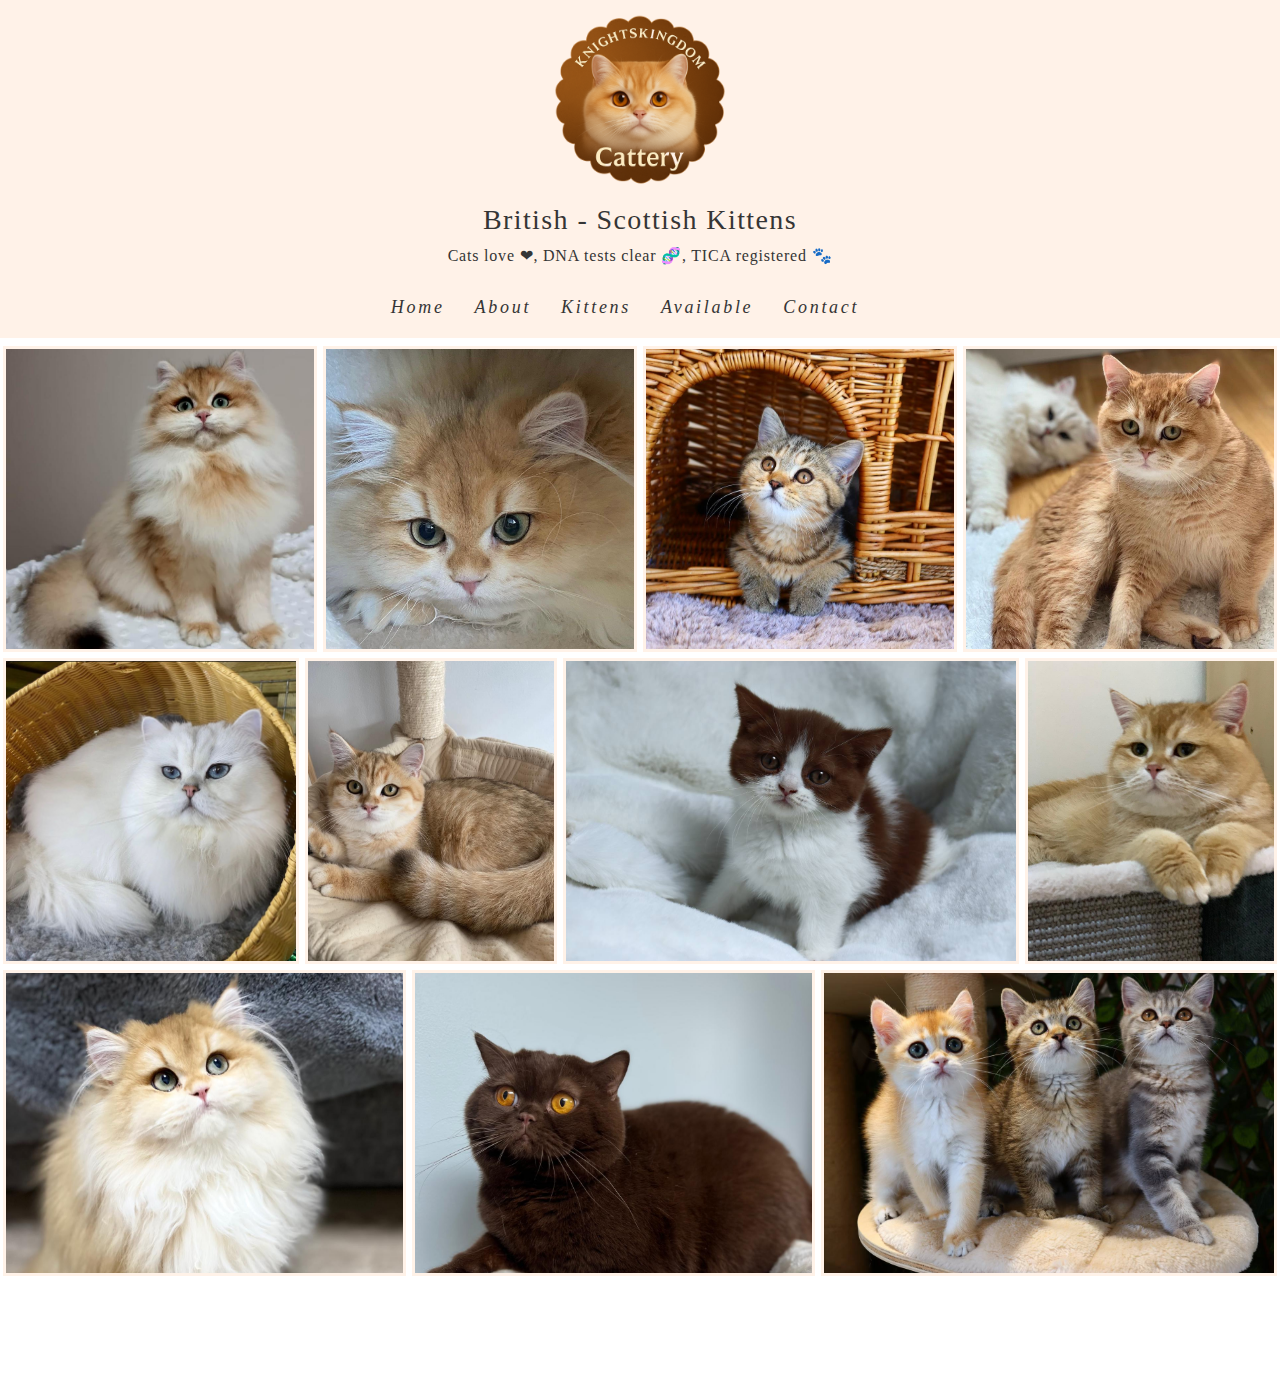
<file: index.html>
<!DOCTYPE html>
<html>
  <head>
    <meta name="viewport" content="width=device-width initial-scale=1">
    <link rel="preconnect" href="https://fonts.googleapis.com">
    <link rel="preconnect" href="https://fonts.gstatic.com" crossorigin>
    <link rel="stylesheet" href="styles/general.css">
    <link rel="stylesheet" href="styles/gallery.css">
    <title>Knights Kingdom Cattery</title>
  </head>
  <body>
    
    <header class="top-section">
      <div class="menu-button" onclick=showSidebar()><a href="#"><img class="menu-icon" src="graphics/menuIcon.png"></a></div>
      <div class="logo-container">
        <a href="index.html">
          <img class="logo" src="graphics/logo.png">
        </a>
      </div>
      <h1 class="header">British - Scottish Kittens</h1>
      <div class="paragraph-container">
        <p class="paragraph1">Cats love	&#10084;, DNA tests clear 🧬, TICA registered 🐾</p>
      </div>
      <nav>
        <ul class="sidebar">
          <li onclick=hideSidebar()><a href="#"><img class="close-icon" src="graphics/closeIcon.png"></a></li>
          <li><a class="menu-mobile" href="index.html">Home</a></li>
          <li><a class="menu-mobile" href="about.html">About</a></li>
          <li><a class="menu-mobile" href="kittens.html">Kittens</a></li>
          <li><a class="menu-mobile" href="available.html">Available</a></li>
          <li><a class="menu-mobile" href="contact.html">Contact</a></li>
          
        </ul>
        <ul class="menu-container">
          <li><a class="menu-item hideOnMobile" href="index.html">Home</a></li>
          <li><a class="menu-item hideOnMobile" href="about.html">About</a></li>
          <li><a class="menu-item hideOnMobile" href="kittens.html">Kittens</a></li>
          <li><a class="menu-item hideOnMobile" href="available.html">Available</a></li>
          <li><a class="menu-item hideOnMobile" href="contact.html">Contact</a></li>
          
        </ul>
      </nav>
    </header>
    <div class="gallery-container">
      <div class="gallery">
        <img class="images cat0" src="images/zeusJunior.JPG" alt="cat0">        
        <img class="images cat1" src="images/cat1.JPG" alt="cat1">
        <img class="images kitten6" src="images/kittens/kitten6.JPG" alt="kitten6">
        <img class="images cat2" src="images/cat2.JPG" alt="cat2">
        <img class="images cat3" src="images/cat3.JPG" alt="cat3">
        <img class="images cat4" src="images/cat4.JPG" alt="cat4">
        <img class="images kitten5" src="images/kittens/kitten5.JPG" alt="kitten5">
        <img class="images cat6" src="images/davinciMale.JPG" alt="cat6">
        <img class="images cat7" src="images/jane.JPG" alt="cat7">
        <img class="images cat8" src="images/leviMale.JPG" alt="cat8">
        <img class="images kitten4" src="images/kittens/kitten4.JPG" alt="kitten4">
      </div>
    </div>
    <script>
      function showSidebar(){
        const sidebar = document.querySelector('.sidebar')
        sidebar.style.display = 'flex'
      }
      function hideSidebar(){
        const sidebar = document.querySelector('.sidebar')
        sidebar.style.display = 'none'
      }
    </script>
  </body>
</html>
</file>
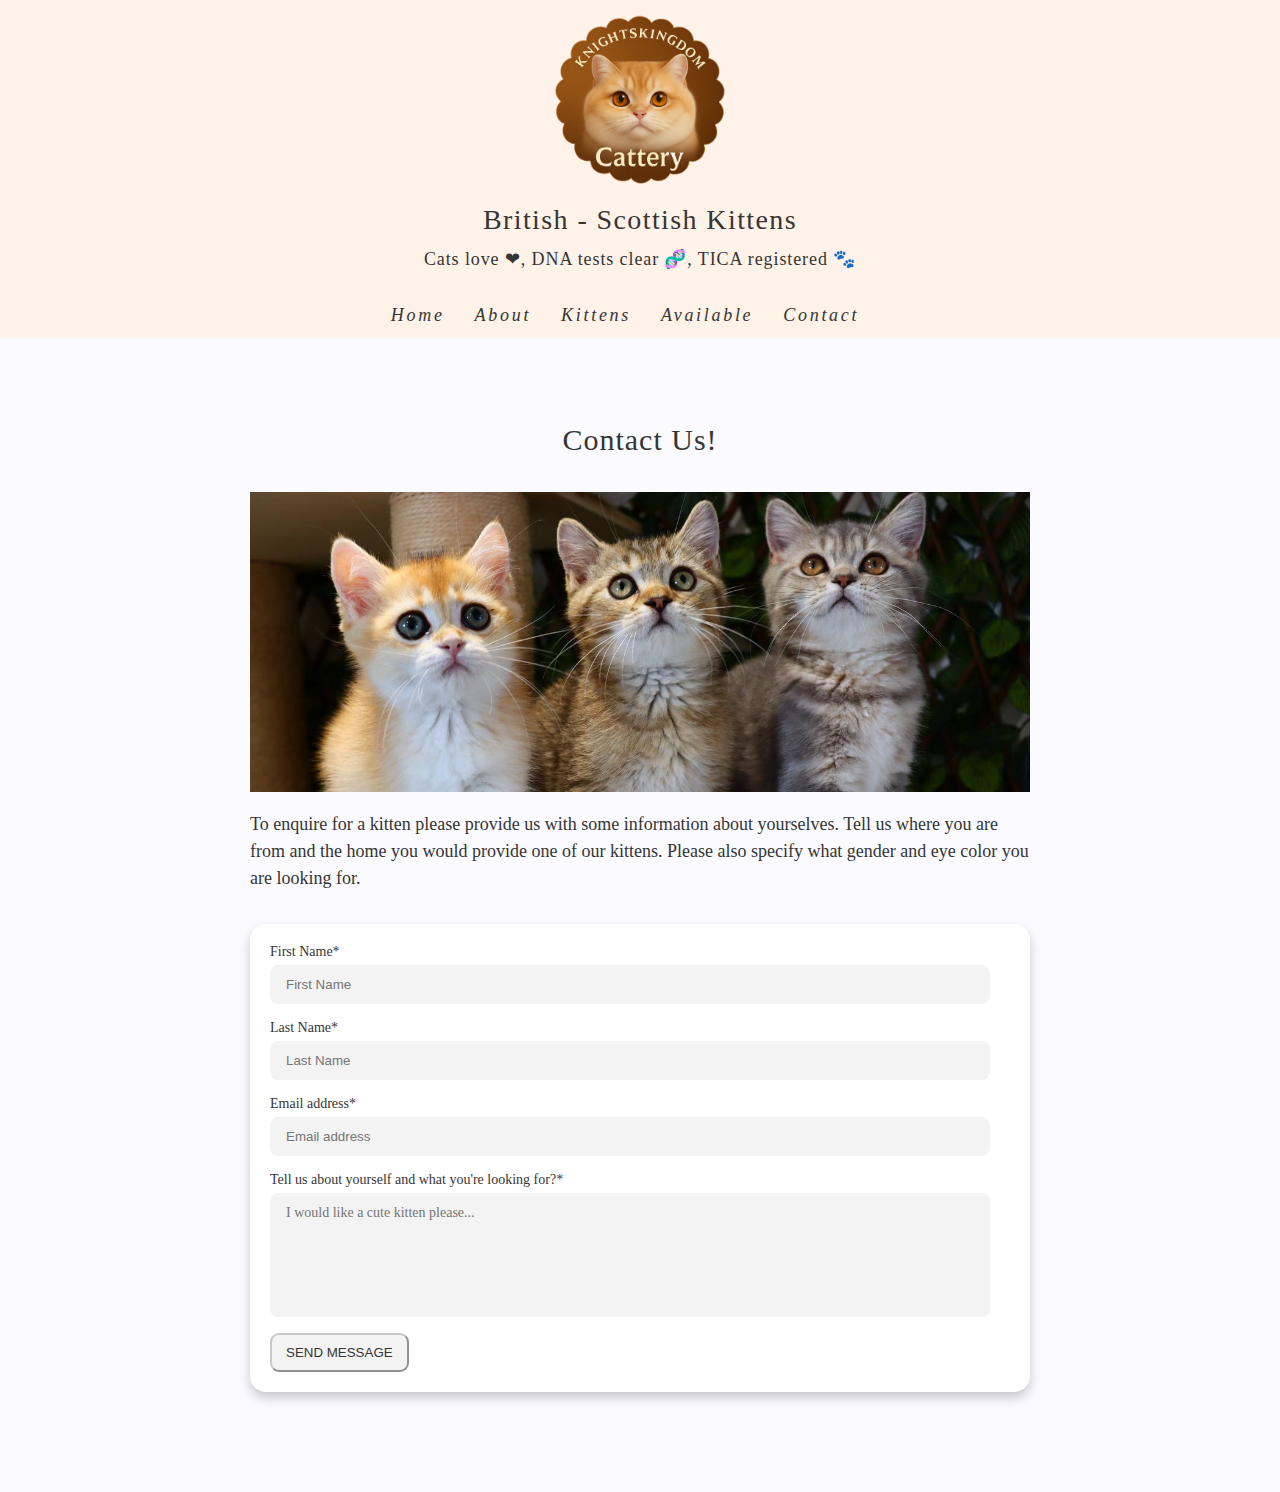
<file: contact.html>
<!DOCTYPE html>
<html>
  <head>
    <meta name="viewport" content="width=device-width initial-scale=1">
    <link rel="preconnect" href="https://fonts.googleapis.com">
    <link rel="preconnect" href="https://fonts.gstatic.com" crossorigin>
    <link rel="stylesheet" href="styles/general.css">
    <link rel="stylesheet" href="styles/gallery.css">
    <link rel="stylesheet" href="styles/contact.css">
    <title>Knights Kingdom Cattery</title>
  </head>
  <body>
    
    <header class="top-section">
      <div class="menu-button" onclick=showSidebar()><a href="#"><img class="menu-icon" src="graphics/menuIcon.png"></a></div>
      <div class="logo-container">
        <a href="index.html">
          <img class="logo" src="graphics/logo.png">
        </a>
      </div>
      <h1 class="header">British - Scottish Kittens</h1>
      <div class="paragraph-container">
        <p class="paragraph1">Cats love	&#10084;, DNA tests clear 🧬, TICA registered 🐾</p>
      </div>
      <nav>
        <ul class="sidebar">
          <li onclick=hideSidebar()><a href="#"><img class="close-icon" src="graphics/closeIcon.png"></a></li>
          <li><a class="menu-mobile" href="index.html">Home</a></li>
          <li><a class="menu-mobile" href="about.html">About</a></li>
          <li><a class="menu-mobile" href="kittens.html">Kittens</a></li>
          <li><a class="menu-mobile" href="available.html">Available</a></li>
          <li><a class="menu-mobile" href="contact.html">Contact</a></li>
          
        </ul>
        <ul class="menu-container">
          <li><a class="menu-item hideOnMobile" href="index.html">Home</a></li>
          <li><a class="menu-item hideOnMobile" href="about.html">About</a></li>
          <li><a class="menu-item hideOnMobile" href="kittens.html">Kittens</a></li>
          <li><a class="menu-item hideOnMobile" href="available.html">Available</a></li>
          <li><a class="menu-item hideOnMobile" href="contact.html">Contact</a></li>
        </ul>
      </nav>
    </header>

    <main>
      <section class="section-contact">
        <div class="container">
          <h1 class="contact-header">Contact Us!</h1>
          <div>
            <img class="contact-image" src="images/kittens/kitten4.JPG" alt="kitten4">
          </div>
          <p>
            To enquire for a kitten please provide us with some information about yourselves. Tell us where you are from and the home you would provide one of our kittens. Please also specify what gender and eye color you are looking for.
          </p>
          <form action="https://formsubmit.co/nickhorne552@gmail.com" method="POST">
            <div class="form-group">
              <label for="firstname">First Name*</label>
              <input 
                type="text" 
                name="name" 
                id="firstname" 
                required 
                class="form-element"
                placeholder="First Name"/>
            </div>
            <div class="form-group">
              <label for="lastname">Last Name*</label>
              <input 
                type="text" 
                name="lastname" 
                id="lastname" 
                required 
                class="form-element"
                placeholder="Last Name"/>
            </div>
            <div class="form-group">
              <label for="email">Email address*</label>
              <input 
                type="email" 
                name="email" 
                id="email" 
                required 
                class="form-element"
                placeholder="Email address"/>
            </div>
            
            <div class="form-group full">
              <label for="message">Tell us about yourself and what you're looking for?*</label>
              <textarea name="message" id="message" class="form-element" placeholder="I would like a cute kitten please..."></textarea>
            </div>
            <div class="submit-group">
              <input type="submit" value="SEND MESSAGE"/>
            </div>
          </form>
        </div>
      </section>
    </main>

    <script>
      function showSidebar(){
        const sidebar = document.querySelector('.sidebar')
        sidebar.style.display = 'flex'
      }
      function hideSidebar(){
        const sidebar = document.querySelector('.sidebar')
        sidebar.style.display = 'none'
      }
    </script>
  </body>
</html>
</file>
<file: styles/general.css>
* {
  margin: 0% 0% 0% 0%;
  padding: 0px;
  color: rgb(53, 53, 53);
}
body {
  min-height: 100vh;
}

.top-section {
  background-color: rgb(252, 127, 31, 0.1);
  position: relative;
  height: 338px;
}

.header {
  font-family: "Playfair Display", serif;
  font-weight: 200;
  text-align: center;
  letter-spacing: 0.05em;
  font-size: 28px;
  padding-top: 0px;
  padding-bottom: 10px;
}

.paragraph-container {
  margin-bottom:70px;
}
.paragraph1 {  
  font-family: "GFS Didot", serif;
  font-weight: 10px;
  letter-spacing: 0.05em;
  text-align: center;
  margin-bottom: -10px;
}

.menu-container {
  display: flex;
  flex-direction: row;
  justify-content: center;
  margin-top: -50px;
  text-decoration: none;
}

.menu-item {
  font-family: "GFS Didot", serif;
  font-style: italic;
  font-size: 18px;
  text-align: center;
  margin-right: 30px;
  margin-top: 12px;
  cursor: pointer;
  text-decoration: none;
  letter-spacing: 0.15em;
  display: inline-block;
  position: relative;
  list-style: none;
  transition: 0.3s;
}

li {
  list-style: none;
}
.menu-item:hover,
.menu-mobile:hover {
  color: rgb(173, 173, 173);
}

.menu-item.focus,
.menu-mobile.focus {
  color: rgb(173, 173, 173);
}

.logo {
  height: 200px;
  transition: 0.3s;
  cursor: pointer;
}
.logo:hover {
  transform: scale(1.04)
}
.logo-container {
  display: flex;
  flex-direction: row;
  justify-content: center;
  margin: 0 auto;
  margin-bottom: 0px;   
}

.title {
  font-family: "Playfair Display", serif;
  font-weight: 200;
  text-align: center;
  margin-top: 26px;
  margin-bottom: 20px;
  letter-spacing: 1px;
  font-size: 20px;
}

@media (max-width: 450px) {
  .header {
    font-size: 25px;
  }
  .paragraph1 {
    font-size: 12px;
  }
}

.sidebar {
  position: fixed;
  top: 0;
  right: 0;
  height: 100vh;
  width: 250px;
  z-index: 100;
  background-color: rgba(250, 250, 250, 0.6);
  backdrop-filter: blur(10px);
  box-shadow: -10px 0 10px rgba(0, 0, 0, 0.1);
  display: none;
  flex-direction: column;
  align-items: flex-start;
  justify-content: flex-start;
}

.sidebar li {
  width: 100%
}
.sidebar a {
  width: 100%
}
.menu-button {
  display: none;
  justify-content: right;
  align-items: right;
}
.menu-mobile {
  font-family: "GFS Didot", serif;
  font-style: italic;
  font-size: 23px;
  text-align: center;
  margin-right: 30px;
  margin-top: 12px;
  margin-bottom: 20px;
  cursor: pointer;
  text-decoration: none;
  letter-spacing: 0.15em;
  display: inline-block;
  position: relative;
  list-style: none;
  transition: 0.3s;
}
.menu-icon {
  height: 30px;
  padding-top: 15px;
  padding-right: 15px;
}
.close-icon {
  height: 30px;
  padding-top: 15px;
  padding-left: 15px;
  margin-bottom: 30px;
}
@media(max-width: 550px) {
  .hideOnMobile{
    display: none;
  }
  .menu-button {
    display: flex;
  }
}
@media(max-width: 400px) {
  .sidebar{
    width: 100%;
  }
}
</file>
<file: styles/gallery.css>
.images {
    width: 100%;
    height: 300px;
    margin: 3px;
    border: 3px solid rgb(252, 127, 31, 0.1);
    transition-duration: 0.2s;
    object-fit: cover;
    flex: 3;
    transition: 0.3s;
}
@media (max-width: 450px) {
  .images {
    width: 195px;
    height: 180px;
    margin: 1px;
  }
  .gallery {
    margin-bottom: 800px;
  }
}

.images:hover {
    border: 3px solid rgb(252, 127, 31, 0.2);;
    transform: scale(1.025);
}
.gallery {
    display: flex;
    flex-direction: row;
    flex-wrap: wrap;
    margin-bottom: 100px;
}
.gallery-container {
  margin-top: 5px;
}

.cat0 {
  object-position: 0% 20%;
}
.cat6 {
  object-position: 0% 20%;
}
.cat7 {
  object-position: 0% 20%;
}
.cat8 {
  object-position: 0% 20%;
}

.kitten7 {
  max-width: 300px;
}
.kitten6 {
  max-width: 480px;
  min-width: 250px;
  object-position: 0% 60%;
}

.kitten2 {
  max-width: 250px;
  object-position: 0% 20%;
}
.kitten3 {
  max-width: 450px;
  object-position: 0% 70%;
}
.kitten1 {
  object-position: 0% 70%;
}
.kitten4 {
  object-position: 0% 20%;
  max-width: 800px;
}

.kitten13 {
  max-width: 350px;
  object-position: 30% 20%;
}
.kitten8 {
  object-position: 0% 20%;
  max-width: 800px;
}
</file>
<file: styles/contact.css>
* {
  margin: 0;
  padding: 0;
  color: rgb(53, 53, 53);
}


.section-contact {
  min-height: 100vh;
  padding-top: 85px;
  padding-bottom: 100px;
  background-color: rgba(117, 119, 244, 0.03);
}
.container {
  max-width: 780px;
  margin: 0 auto;
  padding-left: 32px;
  padding-right: 32px;
}
@media (min-width: 768px) {
  .container{
    padding-left: 64px;
    padding-right: 64px;
  }
}

@media (min-width: 1024px) {
  .container{
    padding-left: 128px;
    padding-right: 128px;
  }
}

.contact-header {
  font-family: "Playfair Display", serif;
  font-weight: 200;
  text-align: center;
  letter-spacing: 1px;
  margin-bottom: 35px;
  font-size: 30px;
  
}
p {
  font-size: 18px;
  line-height: 1.5;
  margin-bottom: 32px;
}

form {
  display: grid;  
  grid-template-columns: 1fr;
  grid-gap: 16px;
  padding: 20px;
  background-color: #fff;
  border-radius: 16px;
  box-shadow: 0px 6px 12px rgba(0, 0, 0, 0.2);
}


.form-group label{
    display: block;
    margin-bottom: 5px;
    font-size: 14px;
}
.form-element {
    appearance: none;
    outline: none;
    border: none;
    margin-right: 40px;
    display: block;
    width: 93%;
    border-radius: 8px;
    padding: 12px 16px;
    background-color: #f3f3f3;
    transition: 0.2s;
}
.form-element:focus {
  box-shadow: 0px 0px 6px rgba(0, 0, 0, 0.3);
  background-color: rgba(255, 255, 255, 0.376);
}
  .form-group textarea {
    resize: none;
    min-height: 100px;
  }
  


  .contact-image {
    width: 100%;
    height: 300px;
    object-fit: cover;
    object-position: 0% 0%;
    margin-bottom: 15px;
  }

  .submit-group {
    text-align: left;
  }

  .submit-group input {
    padding: 10px 14px;
    
   background-color: #f3f3f3;
    border-radius: 9px;
    color: rgb(53, 53, 53);
    border-color: rgb(53, 53, 53, 0.4);
    cursor: pointer;
    transition: 0.4s;
  }
  .submit-group input:hover {
    color: rgb(53, 53, 53, 0.6);
  }
  textarea {
    font-family: Arial serif;
    font-size: 14px;
  }
</file>
